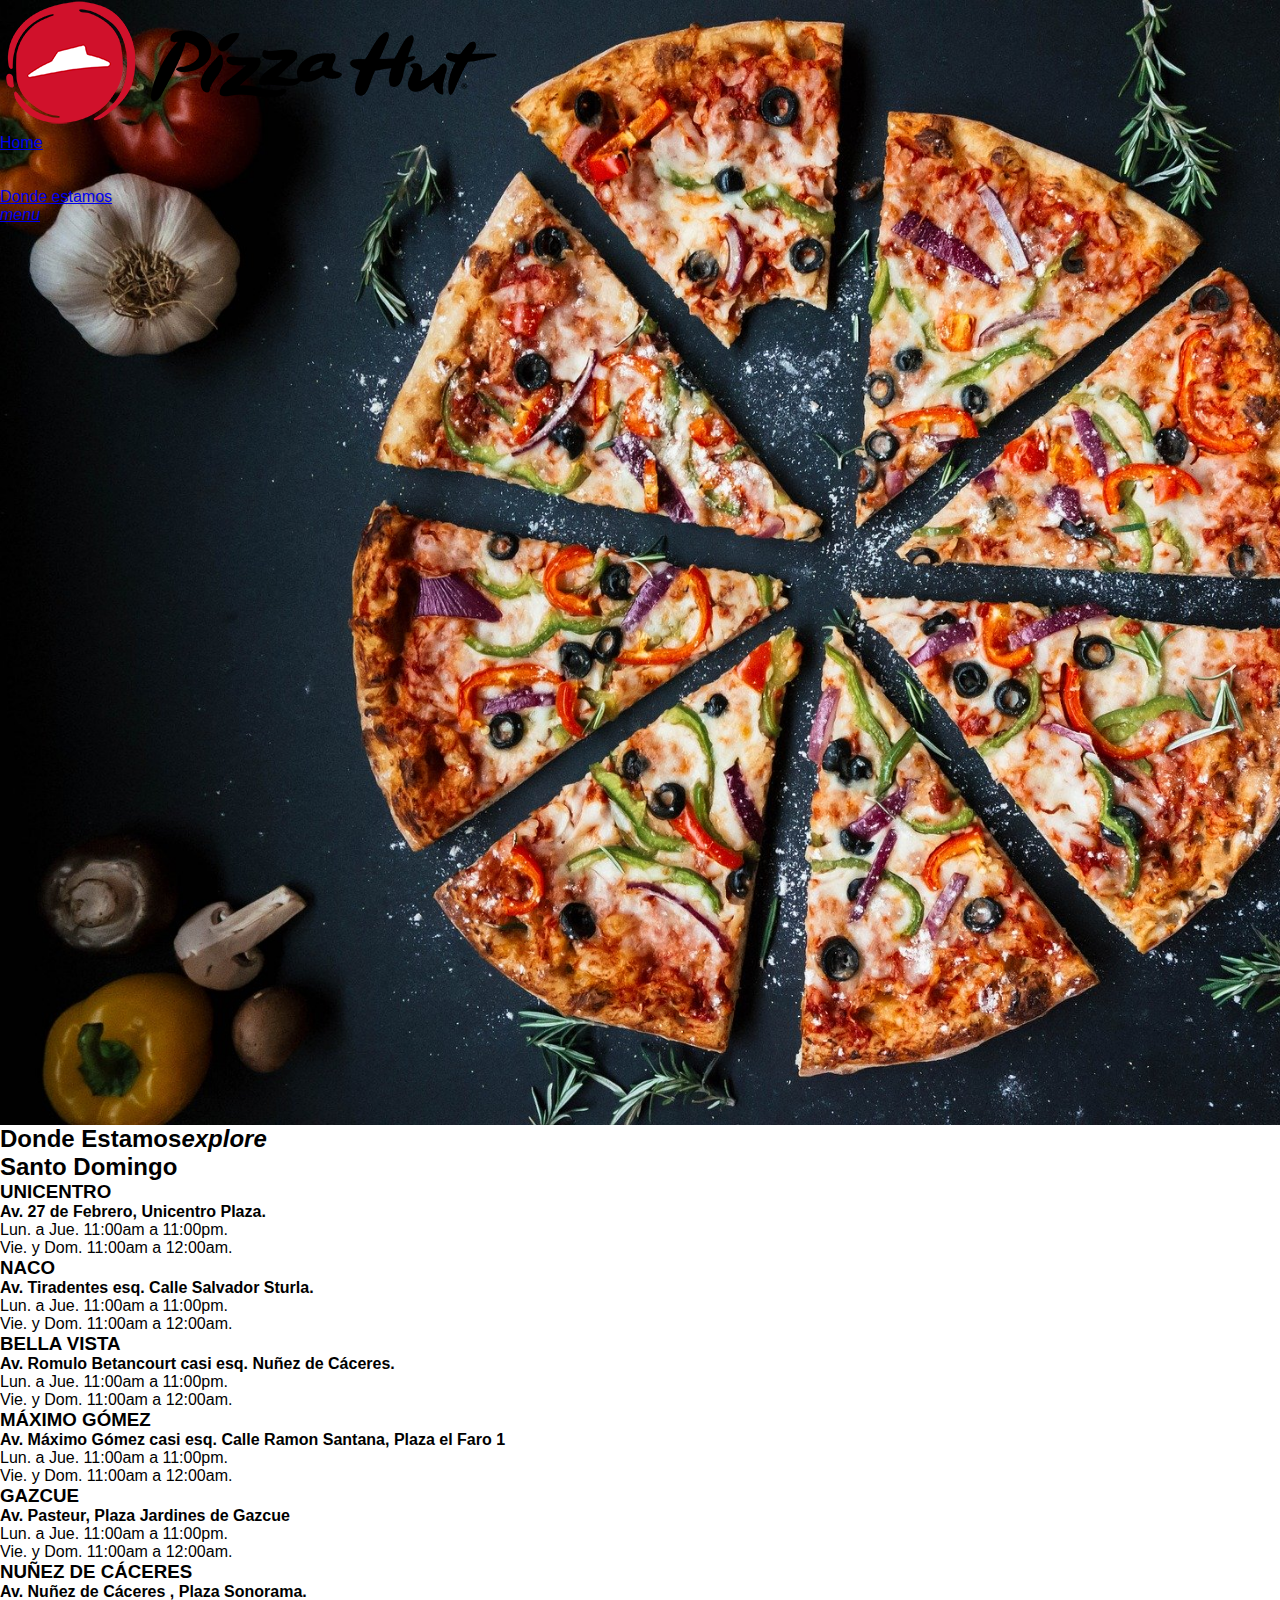
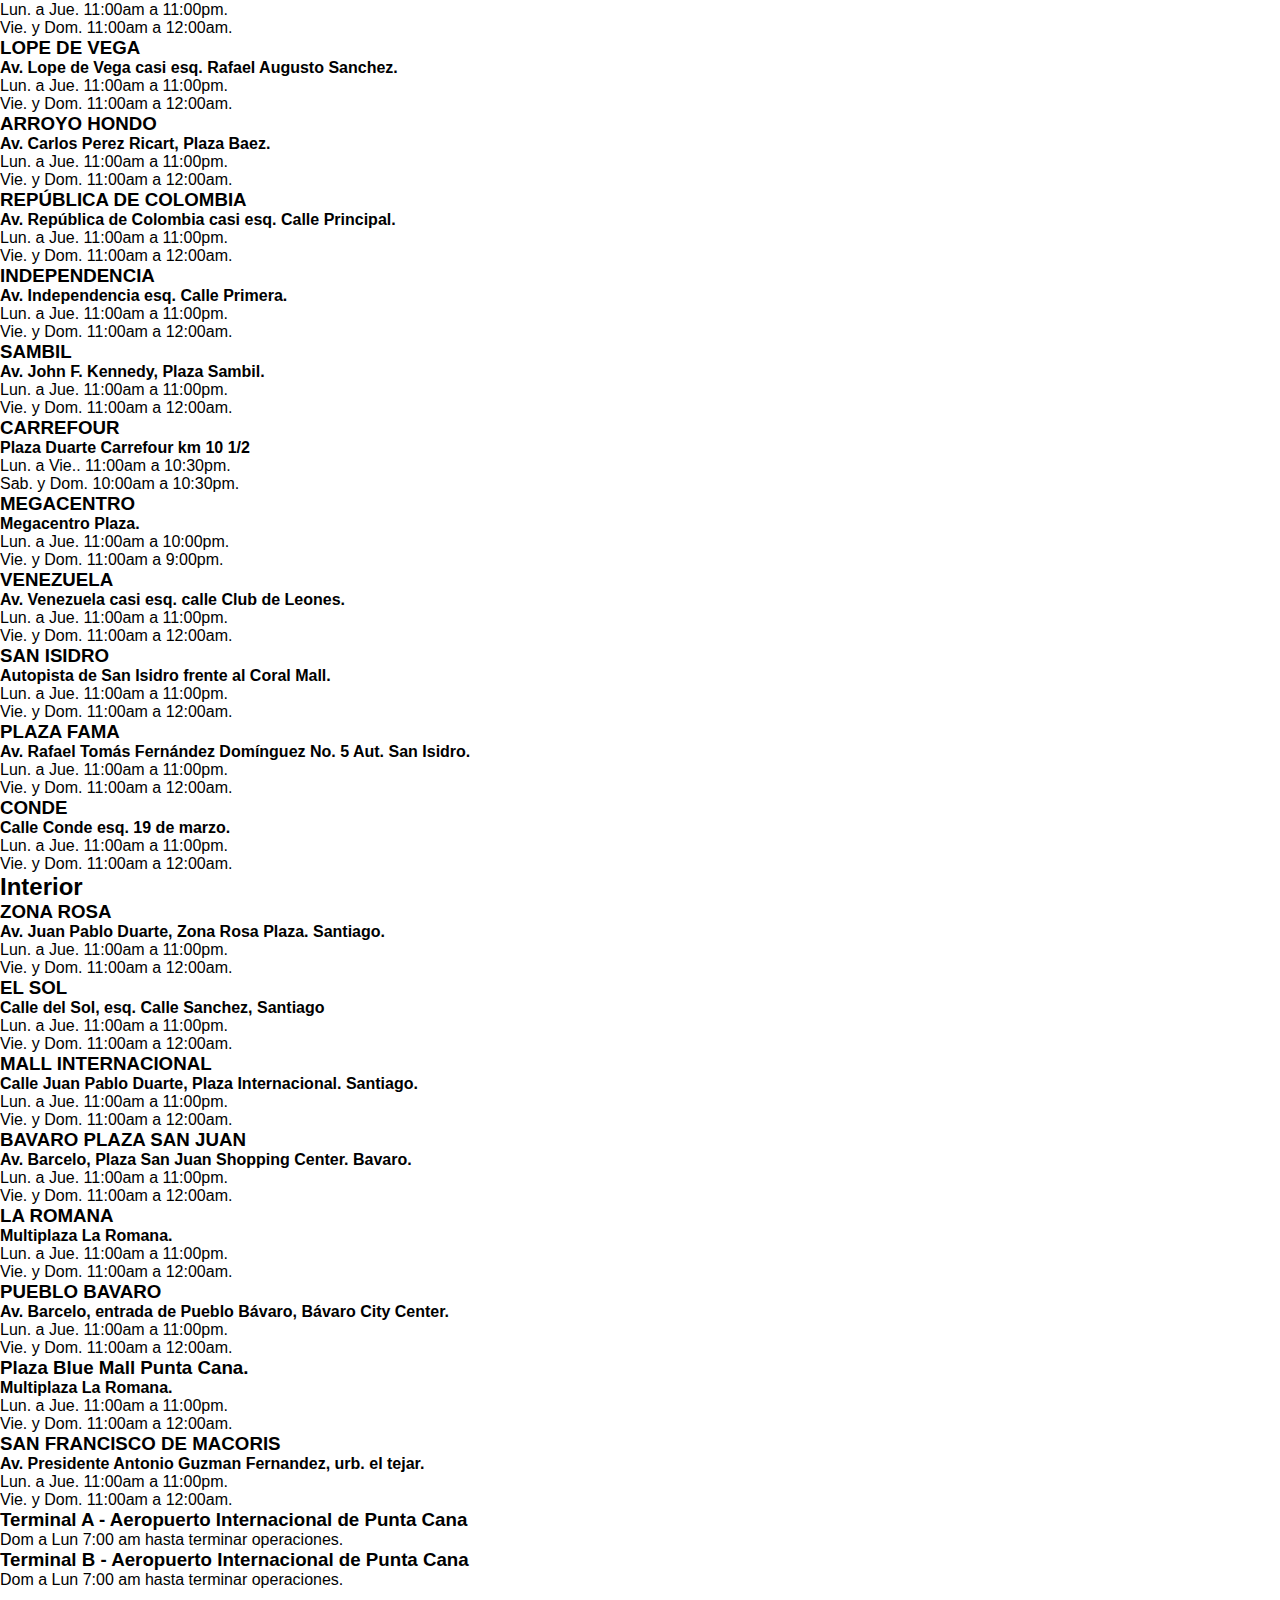
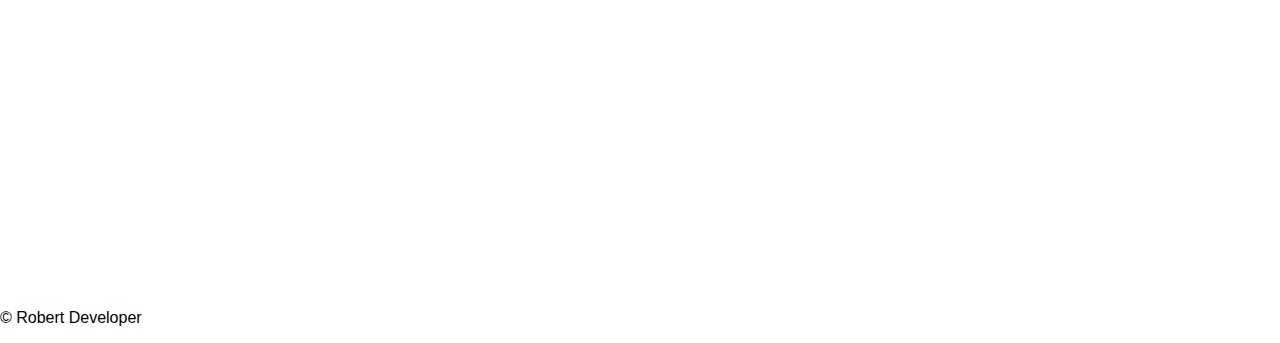
<file: ubicacion.html>
<!DOCTYPE html>
<html lang="en">
<head>
    <meta charset="UTF-8">
    <meta name="viewport" content="width=device-width, initial-scale=1.0">
    <meta http-equiv="X-UA-Compatible" content="ie=edge">
    <title>Ubicacion</title>
    <link rel="stylesheet" href="estilos/style.css">
    <link rel="stylesheet" href="estilos/medias.css">
</head>
<body>
    <header class="header">
        <div class="div-header">
            <div class="divcol">
                <div class="container">
                    <div class="sub-header">
                        <div class="div-logo">
                            <a href="/">
                                <img src="imagenes/logoTitle.png" alt="">
                            </a>
                        </div>
                        <div class="div-menu" id="div-menu">
                            <ul>
                                <li>
                                    <a href="index.html">Home</a>
                                    <br>
                                    <!-- <a href="#">Promociones</a> -->
                                    <br>
                                    <!-- <a href="#seccion-contactos">Contactos</a> -->
                                    <br>
                                    <a href="#donde-estamos">Donde estamos</a>
                                </li>
                            </ul>
                         </div>
                         <div class="div-icono-menu">
                           <div class="divoc">
                            <a href="#/menu" id="btn-menu"><i class="material-icons" id="icono-menu" >menu</i></a>
                           </div>
                        </div>
                        </div>
                    </div>
                </div>
            </div>
    </header>

  <section class="seccion-2">
        <div class="div-seccion-2" id="donde-estamos">
            <h2>Donde Estamos<i class="material-icons md-48" id="ico-ubi">explore</i></h2>
            <div class="container">
                <div class="sub-seccion-2">
                    <div class="div-sec-sd">
                        <h2>Santo Domingo</h2>
                        <div class="div-ub-sd">
                            <h3>UNICENTRO</h3>
                            <p><strong>Av. 27 de Febrero,  Unicentro Plaza.</strong></p>
                            <p>Lun. a Jue.  11:00am a 11:00pm.</p>
                            <p>Vie. y Dom. 11:00am a 12:00am.</p>
                        </div>
                        <div class="div-ub-sd">
                            <h3>NACO</h3>
                            <p><strong>Av. Tiradentes esq. Calle Salvador Sturla.</strong></p>
                            <p>Lun. a Jue.  11:00am a 11:00pm.</p>
                            <p>Vie. y Dom. 11:00am a 12:00am.</p>
                        </div>
                        <div class="div-ub-sd">
                            <h3>BELLA VISTA</h3>
                            <p><strong>Av. Romulo Betancourt casi esq. Nuñez de Cáceres.</strong></p>
                            <p>Lun. a Jue.  11:00am a 11:00pm.</p>
                            <p>Vie. y Dom. 11:00am a 12:00am.</p>
                        </div>
                        <div class="div-ub-sd">
                            <h3>MÁXIMO GÓMEZ</h3>
                            <p><strong>Av. Máximo Gómez casi esq. Calle Ramon Santana, Plaza el Faro 1</strong></p>
                            <p>Lun. a Jue.  11:00am a 11:00pm.</p>
                            <p>Vie. y Dom. 11:00am a 12:00am.</p>
                        </div>
                        <div class="div-ub-sd">
                            <h3>GAZCUE</h3>
                            <p><strong>Av. Pasteur, Plaza Jardines de Gazcue</strong></p>
                            <p>Lun. a Jue.  11:00am a 11:00pm.</p>
                            <p>Vie. y Dom. 11:00am a 12:00am.</p>
                        </div>
                        <div class="div-ub-sd">
                            <h3>NUÑEZ DE CÁCERES</h3>
                            <p><strong>Av. Nuñez de Cáceres , Plaza Sonorama.</strong></p>
                            <p>Lun. a Jue.  11:00am a 11:00pm.</p>
                            <p>Vie. y Dom. 11:00am a 12:00am.</p>
                        </div>
                        <div class="div-ub-sd">
                            <h3>LOPE DE VEGA</h3>
                            <p><strong>Av. Lope de Vega casi esq. Rafael Augusto Sanchez.</strong></p>
                            <p>Lun. a Jue.  11:00am a 11:00pm.</p>
                            <p>Vie. y Dom. 11:00am a 12:00am.</p>
                        </div>
                        <div class="div-ub-sd">
                            <h3>ARROYO HONDO</h3>
                            <p><strong>Av. Carlos Perez Ricart, Plaza Baez.</strong></p>
                            <p>Lun. a Jue.  11:00am a 11:00pm.</p>
                            <p>Vie. y Dom. 11:00am a 12:00am.</p>
                        </div>
                        <div class="div-ub-sd">
                            <h3>REPÚBLICA DE COLOMBIA</h3>
                            <p><strong>Av. República de Colombia casi esq. Calle Principal.</strong></p>
                            <p>Lun. a Jue.  11:00am a 11:00pm.</p>
                            <p>Vie. y Dom. 11:00am a 12:00am.</p>
                        </div>
                        <div class="div-ub-sd">
                            <h3>INDEPENDENCIA</h3>
                            <p><strong>Av. Independencia esq. Calle Primera.</strong></p>
                            <p>Lun. a Jue.  11:00am a 11:00pm.</p>
                            <p>Vie. y Dom. 11:00am a 12:00am.</p>
                        </div>
                        <div class="div-ub-sd">
                            <h3>SAMBIL</h3>
                            <p><strong>Av. John F. Kennedy, Plaza Sambil.</strong></p>
                            <p>Lun. a Jue.  11:00am a 11:00pm.</p>
                            <p>Vie. y Dom. 11:00am a 12:00am.</p>
                        </div>
                        <div class="div-ub-sd">
                            <h3>CARREFOUR</h3>
                            <p><strong>Plaza Duarte Carrefour km 10 1/2</strong></p>
                            <p>Lun. a Vie..  11:00am a 10:30pm.</p>
                            <p>Sab. y Dom. 10:00am a 10:30pm.</p>
                        </div>
                        <div class="div-ub-sd">
                            <h3>MEGACENTRO</h3>
                            <p><strong>Megacentro Plaza.</strong></p>
                            <p>Lun. a Jue.  11:00am a 10:00pm. </p>
                            <p>Vie. y Dom. 11:00am a 9:00pm. </p>
                        </div>
                        <div class="div-ub-sd">
                            <h3>VENEZUELA</h3>
                            <p><strong>Av. Venezuela casi esq. calle Club de Leones.</strong></p>
                            <p>Lun. a Jue.  11:00am a 11:00pm.</p>
                            <p>Vie. y Dom. 11:00am a 12:00am.</p>
                        </div>
                        <div class="div-ub-sd">
                            <h3>SAN ISIDRO</h3>
                            <p><strong>Autopista de San Isidro frente al Coral Mall.</strong></p>
                            <p>Lun. a Jue.  11:00am a 11:00pm.</p>
                            <p>Vie. y Dom. 11:00am a 12:00am.</p>
                        </div>
                        <div class="div-ub-sd">
                            <h3>PLAZA FAMA</h3>
                            <p><strong>Av. Rafael Tomás Fernández Domínguez No. 5 Aut. San Isidro.</strong></p>
                            <p>Lun. a Jue.  11:00am a 11:00pm.</p>
                            <p>Vie. y Dom. 11:00am a 12:00am.</p>
                        </div>
                        <div class="div-ub-sd">
                            <h3>CONDE</h3>
                            <p><strong>Calle Conde esq. 19 de marzo.</strong></p>
                            <p>Lun. a Jue.  11:00am a 11:00pm.</p>
                            <p>Vie. y Dom. 11:00am a 12:00am.</p>
                        </div>
                    </div>
                    <div class="div-sec-inter">
                        <h2>Interior</h2>
                        <div class="div-ub-inter">
                            <h3>ZONA ROSA</h3>
                            <p><strong>Av. Juan Pablo Duarte, Zona Rosa Plaza. Santiago.</strong></p>
                            <p>Lun. a Jue.  11:00am a 11:00pm.</p>
                            <p>Vie. y Dom. 11:00am a 12:00am.</p>
                        </div>
                        <div class="div-ub-inter">
                            <h3>EL SOL</h3>
                            <p><strong>Calle del Sol, esq. Calle Sanchez, Santiago</strong></p>
                            <p>Lun. a Jue.  11:00am a 11:00pm.</p>
                            <p>Vie. y Dom. 11:00am a 12:00am.</p>
                        </div>
                        <div class="div-ub-inter">
                            <h3>MALL INTERNACIONAL</h3>
                            <p><strong>Calle Juan Pablo Duarte, Plaza Internacional. Santiago.</strong></p>
                            <p>Lun. a Jue.  11:00am a 11:00pm.</p>
                            <p>Vie. y Dom. 11:00am a 12:00am.</p>
                        </div>
                        <div class="div-ub-inter">
                            <h3>BAVARO PLAZA SAN JUAN</h3>
                            <p><strong>Av. Barcelo, Plaza San Juan Shopping Center. Bavaro.</strong></p>
                            <p>Lun. a Jue.  11:00am a 11:00pm.</p>
                            <p>Vie. y Dom. 11:00am a 12:00am.</p>
                        </div>
                        <div class="div-ub-inter">
                            <h3>LA ROMANA</h3>
                            <p><strong>Multiplaza La Romana.</strong></p>
                            <p>Lun. a Jue.  11:00am a 11:00pm.</p>
                            <p>Vie. y Dom. 11:00am a 12:00am.</p>
                        </div>
                        <div class="div-ub-inter">
                            <h3>PUEBLO BAVARO</h3>
                            <p><strong>Av. Barcelo, entrada de Pueblo Bávaro, Bávaro City Center.</strong></p>
                            <p>Lun. a Jue.  11:00am a 11:00pm.</p>
                             <p>Vie. y Dom. 11:00am a 12:00am.</p>
                        </div>
                        <div class="div-ub-inter">
                            <h3>Plaza Blue Mall Punta Cana.</h3>
                            <p><strong>Multiplaza La Romana.</strong></p>
                            <p>Lun. a Jue.  11:00am a 11:00pm.</p>
                            <p>Vie. y Dom. 11:00am a 12:00am.</p>
                        </div>
                        <div class="div-ub-inter">
                            <h3>SAN FRANCISCO DE MACORIS</h3>
                            <p><strong>Av. Presidente Antonio Guzman Fernandez, urb. el tejar.</strong></p>
                            <p>Lun. a Jue.  11:00am a 11:00pm.</p>
                            <p>Vie. y Dom. 11:00am a 12:00am.</p>
                        </div>
                        <div class="div-ub-inter">
                            <h3>Terminal A - Aeropuerto Internacional de Punta Cana</h3>
                            <p>Dom a Lun 7:00 am hasta terminar operaciones.</p>
                        </div>
                        <div class="div-ub-inter">
                            <h3>Terminal B - Aeropuerto Internacional de Punta Cana</h3>
                            <p>Dom a Lun 7:00 am hasta terminar operaciones.</p>
                        </div>
                        <div class="div-ub-inter-map">
                            <iframe src="https://www.google.com/maps/embed?pb=!1m16!1m12!1m3!1d484606.2425795128!2d-70.38587828498864!3d18.393476009930662!2m3!1f0!2f0!3f0!3m2!1i1024!2i768!4f13.1!2m1!1spizza%20hut!5e0!3m2!1ses-419!2sdo!4v1572494757174!5m2!1ses-419!2sdo" width="400" height="300" frameborder="0" style="border:0;" allowfullscreen=""></iframe>
                        </div>
                    </div>
                </div>
            </div>
        </div>
    </section>

    <footer class="footer">
        <div class="div-footer">
            <div class="container">
                <div class="div-sub-footer">
                    <p>&copy; Robert Developer</p>
                </div>
            </div>
        </div>
    </footer>
</body>
</html>
</file>
<file: estilos/style.css>
@charset "UTF-8";
.boton1 {
  padding: 4px 40px;
  background-color: #ea2027;
  color: white;
  text-decoration: none;
  font-size: 20px;
  border-radius: 5px;
  margin: 2px 5px;
  border: 2px solid #ea2027;
}

.boton1:hover {
  -webkit-transition: all .2s;
  transition: all .2s;
  text-decoration: none;
  color: white;
  background-color: #c40007;
  border: 2px solid #c40007;
}

.boton1:focus {
  background-color: #020e1be3;
  border: 2px solid #020e1be3;
}

@media (max-width: 757px) {
  .boton1 {
    font-size: 20px;
    padding: 4px 30px;
  }
}

.boton2 {
  padding: 4px 30px;
  border: 2px solid #020e1b;
  color: white;
  text-decoration: none;
  font-size: 20px;
  border-radius: 5px;
  margin: 2px 5px;
  background-color: #020e1b;
}

.boton2:hover {
  text-decoration: none;
  color: white;
  background-color: #020e1be3;
  border: 2px solid #020e1be3;
}

@media (max-width: 757px) {
  .boton2 {
    font-size: 20px;
    padding: 4px 20px;
  }
}

.boton3 {
  padding: 4px 30px;
  border: 2px solid #020e1b;
  color: #020e1be3;
  text-decoration: none;
  font-size: 16px !important;
  border-radius: 5px;
  margin: 2px 5px;
  font-weight: bold;
}

.boton3:hover {
  -webkit-transition: all .2s;
  transition: all .2s;
  text-decoration: none;
  color: white;
  background: #020e1b;
  font-weight: no;
}

.boton3:focus {
  background-color: #020e1b;
  color: white;
}

@media (max-width: 757px) {
  .boton3 {
    font-size: 20px;
    padding: 4px 20px;
  }
}

.divCarga {
  width: 100%;
  height: 100vh;
  position: fixed;
  top: 0px;
  background-color: rgba(0, 0, 0, 0.562);
  display: -webkit-box;
  display: -ms-flexbox;
  display: flex;
  -webkit-box-pack: center;
      -ms-flex-pack: center;
          justify-content: center;
  -webkit-box-align: center;
      -ms-flex-align: center;
          align-items: center;
}

.divCarga .lds-dual-ring {
  display: inline-block;
  width: 80px;
  height: 80px;
  z-index: 1000;
}

.divCarga .lds-dual-ring:after {
  content: " ";
  display: block;
  width: 100px;
  height: 100px;
  margin: 8px;
  border-radius: 50%;
  border: 6px solid white;
  border-color: white transparent white transparent;
  -webkit-animation: lds-dual-ring 1.2s linear infinite;
          animation: lds-dual-ring 1.2s linear infinite;
}

@-webkit-keyframes lds-dual-ring {
  0% {
    -webkit-transform: rotate(0deg);
            transform: rotate(0deg);
  }
  100% {
    -webkit-transform: rotate(360deg);
            transform: rotate(360deg);
  }
}

@keyframes lds-dual-ring {
  0% {
    -webkit-transform: rotate(0deg);
            transform: rotate(0deg);
  }
  100% {
    -webkit-transform: rotate(360deg);
            transform: rotate(360deg);
  }
}

.divMenu {
  width: 100%;
  border: 2px solid transparent;
}

.navMenu {
  width: 100%;
  display: -webkit-box;
  display: -ms-flexbox;
  display: flex;
  -webkit-box-orient: horizontal;
  -webkit-box-direction: normal;
      -ms-flex-direction: row;
          flex-direction: row;
  -webkit-box-pack: center;
      -ms-flex-pack: center;
          justify-content: center;
  -webkit-box-align: center;
      -ms-flex-align: center;
          align-items: center;
  height: 12vh;
}

.navMenu .divLogo {
  width: 90%;
  display: -webkit-box;
  display: -ms-flexbox;
  display: flex;
  -webkit-box-pack: start;
      -ms-flex-pack: start;
          justify-content: flex-start;
  -webkit-box-align: center;
      -ms-flex-align: center;
          align-items: center;
}

.navMenu .divLogo p {
  font-size: 30px;
  font-weight: bold;
  text-decoration: none;
  color: white;
  margin: 0;
  padding: 0;
}

.navMenu .divLogo p:hover {
  color: white !important;
}

.navMenu .divIcoMenu {
  width: 10%;
  height: 14vh;
  display: -webkit-box;
  display: -ms-flexbox;
  display: flex;
  -webkit-box-pack: center;
      -ms-flex-pack: center;
          justify-content: center;
  -webkit-box-align: center;
      -ms-flex-align: center;
          align-items: center;
}

.navMenu .divIcoMenu #controlA {
  width: 60%;
  text-align: center;
  display: -webkit-box;
  display: -ms-flexbox;
  display: flex;
  -webkit-box-orient: vertical;
  -webkit-box-direction: normal;
      -ms-flex-direction: column;
          flex-direction: column;
  -webkit-box-pack: center;
      -ms-flex-pack: center;
          justify-content: center;
  -webkit-box-align: center;
      -ms-flex-align: center;
          align-items: center;
  padding: 20px 0px;
  border-radius: 100%;
  cursor: pointer;
}

@media (max-width: 757px) {
  .navMenu .divIcoMenu #controlA {
    width: 100% !important;
  }
}

.navMenu .divIcoMenu #controlA div {
  width: 40%;
  height: 4px;
  margin: 2px 0px;
  background-color: white !important;
  border-radius: 20px;
}

.navMenu .divIcoMenu #controlA:hover .top {
  -webkit-transition: all .2s;
  transition: all .2s;
  -webkit-transform: translateY(-50%);
          transform: translateY(-50%);
}

.navMenu .divIcoMenu #controlA:hover .medium {
  -webkit-transition: all .2s;
  transition: all .2s;
  -webkit-transform: translateY(0%);
          transform: translateY(0%);
}

.navMenu .divIcoMenu #controlA:hover .bottom {
  -webkit-transition: all .2s;
  transition: all .2s;
  -webkit-transform: translateY(50%);
          transform: translateY(50%);
}

.navMenu .padreNav {
  position: absolute;
  top: 80px;
  right: 100px;
  width: 20%;
  height: auto;
  border-radius: 10px;
  background-color: white;
}

@media (max-width: 1226px) {
  .navMenu .padreNav {
    width: 300px !important;
    right: 0;
  }
}

.navMenu .padreNav .menu {
  width: 100%;
  display: -webkit-box;
  display: -ms-flexbox;
  display: flex;
  -webkit-box-orient: horizontal;
  -webkit-box-direction: normal;
      -ms-flex-direction: row;
          flex-direction: row;
  -webkit-box-pack: center;
      -ms-flex-pack: center;
          justify-content: center;
  -webkit-box-align: center;
      -ms-flex-align: center;
          align-items: center;
  padding: 20px;
  -ms-flex-wrap: wrap;
      flex-wrap: wrap;
}

.navMenu .padreNav .menu div {
  width: 50%;
  padding: 20px 0px;
  text-align: left;
  display: -webkit-box;
  display: -ms-flexbox;
  display: flex;
  -webkit-box-orient: horizontal;
  -webkit-box-direction: normal;
      -ms-flex-direction: row;
          flex-direction: row;
}

.navMenu .padreNav .menu div a {
  font-size: 20px;
  color: #020e1be3;
  display: -webkit-box;
  display: -ms-flexbox;
  display: flex;
  -webkit-box-pack: center;
      -ms-flex-pack: center;
          justify-content: center;
  -webkit-box-align: center;
      -ms-flex-align: center;
          align-items: center;
}

.navMenu .padreNav .menu div a ion-icon {
  font-size: 18x;
  padding: 0px 5px;
}

html {
  scroll-behavior: smooth;
  overflow-x: hidden !important;
}

* {
  margin: 0;
  padding: 0;
  -webkit-box-sizing: border-box;
          box-sizing: border-box;
}

body {
  margin: 0 !important;
  padding: 0 !important;
  font-family: "Mukta", sans-serif;
  overflow-x: hidden !important;
}

.main {
  width: 100% !important;
  overflow-x: hidden;
}

header {
  width: 100%;
  height: 125vh;
  background: url(../imagenes/fondo2.jpg);
  background-size: cover;
}

header .color {
  width: 100%;
  height: inherit;
  background: black;
  background: linear-gradient(20deg, rgba(0, 0, 0, 0.555) 55%, rgba(0, 0, 0, 0.507) 100%);
}

.seccionBienvenida {
  width: 100%;
}

.seccionBienvenida .divSecBienvenida {
  width: 100%;
  display: -webkit-box;
  display: -ms-flexbox;
  display: flex;
  -webkit-box-orient: vertical;
  -webkit-box-direction: normal;
      -ms-flex-direction: column;
          flex-direction: column;
  -webkit-box-pack: center;
      -ms-flex-pack: center;
          justify-content: center;
  -webkit-box-align: center;
      -ms-flex-align: center;
          align-items: center;
  margin: 40px 0px;
  padding: 40px 0px;
  -ms-flex-wrap: wrap;
      flex-wrap: wrap;
}

@media (max-width: 1226px) {
  .seccionBienvenida .divSecBienvenida {
    padding: 30px 0px;
    margin: 30px 0px;
  }
}

@media (max-width: 995px) {
  .seccionBienvenida .divSecBienvenida {
    -webkit-box-pack: center;
        -ms-flex-pack: center;
            justify-content: center;
    -webkit-box-align: center;
        -ms-flex-align: center;
            align-items: center;
    padding: 50px 0px;
  }
}

.seccionBienvenida .divSecBienvenida div {
  width: 100%;
  padding: 10px 0px;
  text-align: center;
}

@media (max-width: 1226px) {
  .seccionBienvenida .divSecBienvenida div h1 {
    font-size: 60px !important;
  }
}

@media (max-width: 995px) {
  .seccionBienvenida .divSecBienvenida div {
    width: 80%;
  }
  .seccionBienvenida .divSecBienvenida div h1 {
    font-size: 60px !important;
  }
  .seccionBienvenida .divSecBienvenida div h2 {
    font-size: 25px !important;
  }
}

@media (max-width: 757px) {
  .seccionBienvenida .divSecBienvenida div {
    width: 100% !important;
  }
  .seccionBienvenida .divSecBienvenida div h1 {
    font-size: 55px !important;
  }
}

.seccionBienvenida .divSecBienvenida div h1 {
  font-size: 80px;
  color: white;
  font-weight: bold;
  font-family: "Mukta", sans-serif;
}

.seccionBienvenida .divSecBienvenida div h2 {
  font-size: 30px;
  color: white;
}

.seccion1 {
  position: relative;
  width: 100%;
}

.seccion1 .divSec1 {
  position: relative;
  top: -40px;
  width: 100%;
  height: auto;
  display: -webkit-box;
  display: -ms-flexbox;
  display: flex;
  -webkit-box-orient: horizontal;
  -webkit-box-direction: normal;
      -ms-flex-direction: row;
          flex-direction: row;
  -ms-flex-wrap: wrap;
      flex-wrap: wrap;
  -webkit-transition: all .5s;
  transition: all .5s;
}

@media (max-width: 1226px) {
  .seccion1 .divSec1 {
    top: -20px;
  }
}

@media (max-width: 757px) {
  .seccion1 .divSec1 {
    top: -30px;
  }
}

.seccion1 .divSec1 div {
  width: 300px;
  padding: 40px 30px;
  text-align: center;
  background-color: white;
  border-radius: 20px;
  margin: 10px auto;
  -webkit-box-shadow: 0px 10px 10px 10px rgba(0, 0, 0, 0.075);
          box-shadow: 0px 10px 10px 10px rgba(0, 0, 0, 0.075);
}

@media (max-width: 757px) {
  .seccion1 .divSec1 div {
    width: 100%;
  }
}

.seccion1 .divSec1 div ion-icon {
  font-size: 50px;
  color: #ea2027;
}

.seccion1 .divSec1 div h1 {
  color: #020e1be3;
  font-size: 20px;
  font-weight: bold;
}

.seccion1 .divSec1 div p {
  color: #020e1be3;
  font-size: 16px;
}

.seccion2 {
  width: 100%;
  height: auto;
  background: url(../imagenes/baking-cheese-cooking-crust-315755.jpg);
  background-size: 40%;
  background-repeat: no-repeat;
  background-position: 100px 20px;
}

@media (max-width: 757px) {
  .seccion2 {
    background-size: 100%;
    background-position: center;
  }
  .seccion2 .divSec2 .tarjetaFlotante {
    width: 100% !important;
  }
}

.seccion2 .divSec2 {
  width: 100%;
  height: 100vh;
  display: -webkit-box;
  display: -ms-flexbox;
  display: flex;
  -webkit-box-pack: end;
      -ms-flex-pack: end;
          justify-content: flex-end;
  -webkit-box-align: center;
      -ms-flex-align: center;
          align-items: center;
}

@media (max-width: 995px) {
  .seccion2 .divSec2 {
    margin: 50px 0px;
    text-align: center;
  }
}

.seccion2 .divSec2 .tarjetaFlotante {
  width: 60%;
  background: white;
  padding: 40px 40px;
  border-radius: 10px;
  -webkit-box-shadow: 0px 12px 20px 10px rgba(0, 0, 0, 0.185);
          box-shadow: 0px 12px 20px 10px rgba(0, 0, 0, 0.185);
  border-left: 5px solid #ea2027;
}

@media (max-width: 995px) {
  .seccion2 .divSec2 .tarjetaFlotante {
    padding: 30px;
  }
}

.seccion2 .divSec2 .tarjetaFlotante div {
  padding: 10px 0px;
}

.seccion2 .divSec2 .tarjetaFlotante div h1 {
  font-size: 40px;
  color: #020e1b;
  font-weight: bold;
}

.seccion2 .divSec2 .tarjetaFlotante div p {
  font-size: 18px;
  color: #020e1be3;
}

.seccion2 .divSec2 .tarjetaFlotante div #robert {
  font-size: 25px;
  color: #020e1be3;
}

.seccion2 .divSec2 .tarjetaFlotante div #robert::before {
  content: '⇴';
}

.seccion2 .divSec2 .tarjetaFlotante div #pVer::after {
  color: rgba(0, 0, 0, 0.247);
  content: 'aliquid temporibus suscipit laboriosam iusto saepe, et atque sapiente ut officiis!';
}

.seccion2 .divSec2 .tarjetaFlotante:hover #pVer::after {
  -webkit-transition: all .2s;
  transition: all .2s;
  color: #020e1be3;
  content: 'aliquid temporibus suscipit laboriosam iusto saepe, et atque sapiente ut officiis!';
}

.seccionPizzas {
  position: relative;
  width: 100%;
}

.seccionPizzas .divP {
  margin-top: 30px;
  padding: 20px 0px;
  width: 100%;
  text-align: center;
}

.seccionPizzas .divP h1 {
  font-weight: bold;
}

.seccionPizzas .divPizzas {
  width: 100%;
  display: -webkit-box;
  display: -ms-flexbox;
  display: flex;
  padding: 20px 0px;
  margin: 0px 0px;
  -ms-flex-wrap: wrap;
      flex-wrap: wrap;
}

.seccionPizzas .divPizzas .tarjetaPizza {
  position: relative;
  width: 300px;
  padding: 20px 20px;
  border-radius: 10px;
  margin: 10px auto;
  display: -webkit-box;
  display: -ms-flexbox;
  display: flex;
  -webkit-box-orient: vertical;
  -webkit-box-direction: normal;
      -ms-flex-direction: column;
          flex-direction: column;
  -webkit-box-pack: center;
      -ms-flex-pack: center;
          justify-content: center;
  -webkit-box-align: center;
      -ms-flex-align: center;
          align-items: center;
  text-align: center;
}

.seccionPizzas .divPizzas .tarjetaPizza .precioFlot {
  position: absolute;
  top: 0;
  left: 0;
  width: auto;
  background-color: #020e1be3;
  border-radius: 10px;
}

.seccionPizzas .divPizzas .tarjetaPizza .precioFlot p {
  margin: 0;
  padding: 10px;
  color: white;
}

.seccionPizzas .divPizzas .tarjetaPizza .oferta {
  background-color: #ea2027 !important;
}

.seccionPizzas .divPizzas .tarjetaPizza .divImg {
  width: 100%;
  height: 30vh;
  -o-object-fit: cover;
     object-fit: cover;
  overflow: hidden;
  display: -webkit-box;
  display: -ms-flexbox;
  display: flex;
}

.seccionPizzas .divPizzas .tarjetaPizza .divImg img {
  width: 100%;
  border-radius: 10px;
  padding: 5px 0px;
  -o-object-fit: cover;
     object-fit: cover;
}

.seccionPizzas .divPizzas .tarjetaPizza div {
  width: 100%;
  -o-object-fit: cover;
     object-fit: cover;
}

.seccionPizzas .divPizzas .tarjetaPizza div h1 {
  font-size: 20px;
  font-weight: bold;
  padding: 5px 0px;
}

.seccionPizzas .divPizzas .tarjetaPizza div p {
  padding: 5px 0px;
}

.seccionPizzas .divPizzas .tarjetaPizza:hover {
  cursor: pointer;
  -webkit-transition: 250ms opacity;
  transition: 250ms opacity;
  -webkit-transition: all .4s;
  transition: all .4s;
  -webkit-transform: scale(1.1);
          transform: scale(1.1);
  z-index: 100;
  -webkit-box-shadow: 0px 0px 20px 20px rgba(0, 0, 0, 0.178);
          box-shadow: 0px 0px 20px 20px rgba(0, 0, 0, 0.178);
  background-color: white;
}

@media (max-width: 757px) {
  .seccionPizzas .divPizzas .tarjetaPizza {
    width: 100%;
  }
  .seccionPizzas .divPizzas .tarjetaPizza .divImg {
    width: 80%;
    height: 40vh;
  }
  .seccionPizzas .divPizzas .tarjetaPizza .divImg img {
    width: 9100;
  }
}

.seccionComent {
  width: 100%;
  display: -webkit-box;
  display: -ms-flexbox;
  display: flex;
  -webkit-box-orient: horizontal;
  -webkit-box-direction: normal;
      -ms-flex-direction: row;
          flex-direction: row;
  -ms-flex-wrap: wrap;
      flex-wrap: wrap;
  background-color: rgba(133, 133, 133, 0.226);
}

@media (max-width: 995px) {
  .seccionComent {
    -webkit-box-pack: center;
        -ms-flex-pack: center;
            justify-content: center;
    -webkit-box-align: center;
        -ms-flex-align: center;
            align-items: center;
  }
  .seccionComent div {
    width: 500px !important;
  }
}

.seccionComent div {
  width: 500px;
  padding: 20px 10px;
}

@media (max-width: 757px) {
  .seccionComent div {
    width: 100% !important;
  }
}

.seccionComent .divImg {
  display: -webkit-box;
  display: -ms-flexbox;
  display: flex;
  -webkit-box-orient: vertical;
  -webkit-box-direction: normal;
      -ms-flex-direction: column;
          flex-direction: column;
  -webkit-box-pack: center;
      -ms-flex-pack: center;
          justify-content: center;
  -webkit-box-align: center;
      -ms-flex-align: center;
          align-items: center;
}

.seccionComent .divImg img {
  width: 80%;
}

.seccionComent .divText {
  display: -webkit-box;
  display: -ms-flexbox;
  display: flex;
  -webkit-box-orient: vertical;
  -webkit-box-direction: normal;
      -ms-flex-direction: column;
          flex-direction: column;
  -webkit-box-pack: center;
      -ms-flex-pack: center;
          justify-content: center;
  -webkit-box-align: center;
      -ms-flex-align: center;
          align-items: center;
}

.seccionComent .divText div {
  padding: 10px 0px;
  width: 80%;
  display: -webkit-box;
  display: -ms-flexbox;
  display: flex;
  -webkit-box-orient: vertical;
  -webkit-box-direction: normal;
      -ms-flex-direction: column;
          flex-direction: column;
  -webkit-box-pack: center;
      -ms-flex-pack: center;
          justify-content: center;
  -webkit-box-align: center;
      -ms-flex-align: center;
          align-items: center;
  text-align: center;
}

.seccionComent .divText div ion-icon {
  font-size: 80px;
  color: #020e1b;
}

.seccionComent .divText div p {
  color: #020e1b;
  font-size: 20px;
  font-weight: bold;
}

.seccionChef {
  width: 100%;
  background-color: rgba(133, 133, 133, 0.226);
}

.seccionChef .divChef {
  width: 100%;
  display: -webkit-box;
  display: -ms-flexbox;
  display: flex;
  -webkit-box-orient: horizontal;
  -webkit-box-direction: normal;
      -ms-flex-direction: row;
          flex-direction: row;
  -ms-flex-wrap: wrap;
      flex-wrap: wrap;
  -webkit-box-pack: center;
      -ms-flex-pack: center;
          justify-content: center;
  -webkit-box-align: center;
      -ms-flex-align: center;
          align-items: center;
}

.seccionChef .divChef div {
  width: 500px;
  padding: 20px 0px;
}

.seccionChef .divChef div p {
  color: #020e1b;
  font-size: 20px;
  font-weight: bold;
}

.seccionChef .divChef .divImg {
  display: -webkit-box;
  display: -ms-flexbox;
  display: flex;
  -webkit-box-orient: vertical;
  -webkit-box-direction: normal;
      -ms-flex-direction: column;
          flex-direction: column;
  -webkit-box-pack: center;
      -ms-flex-pack: center;
          justify-content: center;
  -webkit-box-align: center;
      -ms-flex-align: center;
          align-items: center;
}

.seccionChef .divChef .divImg img {
  width: 50%;
}

.seccionChef .divChef .divText {
  display: -webkit-box;
  display: -ms-flexbox;
  display: flex;
  -webkit-box-orient: vertical;
  -webkit-box-direction: normal;
      -ms-flex-direction: column;
          flex-direction: column;
  -webkit-box-pack: center;
      -ms-flex-pack: center;
          justify-content: center;
  -webkit-box-align: center;
      -ms-flex-align: center;
          align-items: center;
  text-align: center;
}

.seccionChef .divChef .divText div {
  width: 500px;
  padding: 20px 0px;
}

@media (max-width: 757px) {
  .seccionChef .divChef .divText div {
    width: 100% !important;
  }
}

.seccionChef .divChef .divText div ion-icon {
  font-size: 80px;
}

.seccionChef .divChef .divText div p {
  font-size: 20px;
}

.seccionOrdenar {
  width: 100%;
  height: auto;
  display: -webkit-box;
  display: -ms-flexbox;
  display: flex;
  -webkit-box-orient: vertical;
  -webkit-box-direction: normal;
      -ms-flex-direction: column;
          flex-direction: column;
  -webkit-box-pack: center;
      -ms-flex-pack: center;
          justify-content: center;
  -webkit-box-align: center;
      -ms-flex-align: center;
          align-items: center;
  z-index: 1000;
}

.seccionOrdenar .padreQui {
  width: 40% !important;
  background-color: white;
  -webkit-box-shadow: 0px 0px 20px rgba(0, 0, 0, 0.349);
          box-shadow: 0px 0px 20px rgba(0, 0, 0, 0.349);
  display: -webkit-box;
  display: -ms-flexbox;
  display: flex;
  -webkit-box-orient: vertical;
  -webkit-box-direction: normal;
      -ms-flex-direction: column;
          flex-direction: column;
  -webkit-box-pack: center;
      -ms-flex-pack: center;
          justify-content: center;
  -webkit-box-align: center;
      -ms-flex-align: center;
          align-items: center;
  border-radius: 10px;
}

.seccionOrdenar .padreQui .divQuitar {
  position: relative;
  top: -50px;
  width: 100%;
  display: -webkit-box;
  display: -ms-flexbox;
  display: flex;
  -webkit-box-orient: vertical;
  -webkit-box-direction: normal;
      -ms-flex-direction: column;
          flex-direction: column;
  -webkit-box-pack: end;
      -ms-flex-pack: end;
          justify-content: flex-end;
  -webkit-box-align: end;
      -ms-flex-align: end;
          align-items: flex-end;
}

.seccionOrdenar .padreQui .divQuitar p {
  margin: 0px 10px;
  font-size: 20px;
  padding: 10px 20px;
  text-decoration: none;
  background-color: #ea2027;
  border-radius: 40px;
  color: white;
  cursor: pointer;
}

.seccionOrdenar .padreQui .divOrdenar {
  width: 100%;
  display: -webkit-box;
  display: -ms-flexbox;
  display: flex;
  -webkit-box-orient: vertical;
  -webkit-box-direction: normal;
      -ms-flex-direction: column;
          flex-direction: column;
  -webkit-box-pack: center;
      -ms-flex-pack: center;
          justify-content: center;
  -webkit-box-align: center;
      -ms-flex-align: center;
          align-items: center;
  padding: 10px 0px;
}

.seccionOrdenar .padreQui .divOrdenar h1 {
  font-size: 30px;
  color: red;
}

.seccionOrdenar .padreQui .divOrdenar div {
  width: 100%;
  display: -webkit-box;
  display: -ms-flexbox;
  display: flex;
  -webkit-box-orient: vertical;
  -webkit-box-direction: normal;
      -ms-flex-direction: column;
          flex-direction: column;
  -webkit-box-pack: start;
      -ms-flex-pack: start;
          justify-content: flex-start;
  -webkit-box-align: start;
      -ms-flex-align: start;
          align-items: flex-start;
  padding: 5px 40px;
}

.seccionOrdenar .padreQui .divOrdenar div label {
  padding: 0px 10px;
  font-weight: bold;
  color: #020e1be3;
}

.seccionOrdenar .padreQui .divOrdenar div #name {
  width: 100%;
}

.seccionOrdenar .padreQui .divOrdenar div #email {
  width: 100%;
}

.seccionOrdenar #error {
  color: red;
}

.seccion__reservacion {
  width: 100%;
  background: url(../imagenes/3123.jpg);
  background-size: cover;
  background-position: center;
  background-repeat: no-repeat;
}

.seccion__reservacion .intro {
  width: 100%;
  padding: 2em;
  display: -webkit-box;
  display: -ms-flexbox;
  display: flex;
  -webkit-box-pack: center;
      -ms-flex-pack: center;
          justify-content: center;
  -webkit-box-align: center;
      -ms-flex-align: center;
          align-items: center;
}

.seccion__reservacion .intro div {
  width: 50%;
  padding: 10px 20px;
}

.seccion__reservacion .intro h1 {
  margin: 0;
  font-weight: bold;
  font-size: 300%;
  color: #020e1b;
}

@media screen and (max-width: 1020px) {
  .seccion__reservacion .intro h1 {
    font-size: 200%;
  }
}

.seccion__reservacion .color {
  -webkit-backdrop-filter: blur(5px);
          backdrop-filter: blur(5px);
  background: rgba(0, 0, 0, 0.26);
  padding: 4em 0;
}

.seccion__reservacion .div__reservacion {
  width: 100%;
  display: -webkit-box;
  display: -ms-flexbox;
  display: flex;
  -webkit-box-pack: center;
      -ms-flex-pack: center;
          justify-content: center;
  -webkit-box-align: center;
      -ms-flex-align: center;
          align-items: center;
  -webkit-box-orient: vertical;
  -webkit-box-direction: normal;
      -ms-flex-direction: column;
          flex-direction: column;
}

.seccion__reservacion .div__reservacion .dForm {
  width: 80%;
  padding: 2em 1em;
  display: -webkit-box;
  display: -ms-flexbox;
  display: flex;
  -webkit-box-orient: vertical;
  -webkit-box-direction: normal;
      -ms-flex-direction: column;
          flex-direction: column;
  -webkit-box-pack: center;
      -ms-flex-pack: center;
          justify-content: center;
  -webkit-box-align: center;
      -ms-flex-align: center;
          align-items: center;
  background: white;
  border-radius: 8px;
  -ms-flex-wrap: wrap !important;
      flex-wrap: wrap !important;
}

.seccion__reservacion .div__reservacion .dForm div {
  width: 90%;
  display: -webkit-box;
  display: -ms-flexbox;
  display: flex;
  -webkit-box-orient: horizontal;
  -webkit-box-direction: normal;
      -ms-flex-direction: row;
          flex-direction: row;
  -webkit-box-pack: center;
      -ms-flex-pack: center;
          justify-content: center;
  -webkit-box-align: center;
      -ms-flex-align: center;
          align-items: center;
  -ms-flex-wrap: wrap;
      flex-wrap: wrap;
  padding: 5px 0;
  flex-wrap: wrap;
}

.seccion__reservacion .div__reservacion .dForm div label {
  width: 50%;
}

.seccion__reservacion .div__reservacion .dForm div input {
  width: 300px;
  border: 1px solid transparent;
  background-color: rgba(0, 0, 0, 0.075);
  padding: 10px;
}

.seccion__reservacion .div__reservacion .dForm div select {
  width: 90%;
  border: 1px solid transparent;
  background-color: rgba(0, 0, 0, 0.075);
}

@media screen and (max-width: 1020px) {
  .seccion__reservacion .div__reservacion .dForm {
    width: 100%;
    -webkit-box-orient: vertical !important;
    -webkit-box-direction: normal !important;
        -ms-flex-direction: column !important;
            flex-direction: column !important;
  }
  .seccion__reservacion .div__reservacion .dForm div {
    width: 100%;
    -webkit-box-orient: vertical !important;
    -webkit-box-direction: normal !important;
        -ms-flex-direction: column !important;
            flex-direction: column !important;
  }
  .seccion__reservacion .div__reservacion .dForm div label {
    width: 100%;
  }
  .seccion__reservacion .div__reservacion .dForm div select {
    width: 100%;
  }
  .seccion__reservacion .div__reservacion .dForm div input {
    width: 100%;
  }
}

.seccion__reservacion .dbo {
  width: 100%;
  padding: 2em;
  display: -webkit-box;
  display: -ms-flexbox;
  display: flex;
  -webkit-box-pack: center;
      -ms-flex-pack: center;
          justify-content: center;
  -webkit-box-align: center;
      -ms-flex-align: center;
          align-items: center;
}

.seccion__reservacion .dbo div {
  width: auto;
  padding: 10px 20px;
  text-align: center;
  border-radius: 8px;
}

.seccion__reservacion .dbo button {
  padding: 8px 100px;
}

footer {
  width: 100%;
  overflow: hidden;
  padding: 1em 0;
}

footer .divFooter {
  width: 100%;
  display: -webkit-box;
  display: -ms-flexbox;
  display: flex;
  -webkit-box-orient: horizontal;
  -webkit-box-direction: normal;
      -ms-flex-direction: row;
          flex-direction: row;
  -webkit-box-pack: space-evenly;
      -ms-flex-pack: space-evenly;
          justify-content: space-evenly;
  -webkit-box-align: center;
      -ms-flex-align: center;
          align-items: center;
}

footer .divFooter div {
  width: auto;
  height: auto;
  -webkit-box-pack: center;
      -ms-flex-pack: center;
          justify-content: center;
  -webkit-box-align: center;
      -ms-flex-align: center;
          align-items: center;
}

footer .divFooter div p {
  color: #020e1be3;
  font-weight: bold;
  margin: 0;
}

footer .divFooter div a {
  padding: 0px 10px;
  text-decoration: none;
}

footer .divFooter div ion-icon {
  font-size: 25px;
  color: #020e1be3;
}

footer .divFooter div ion-icon:hover {
  -webkit-transition: all .2s;
  transition: all .2s;
  color: #ea2027;
}
/*# sourceMappingURL=style.css.map */
</file>
<file: estilos/medias.css>
@media screen and (max-width:1000px){
    .div-menu{
        position: fixed;
        left:100vw;
        width:50%;
        height: 100vh;
        z-index: 1;
        display: none;
        text-align: center;
        background: rgb(252, 252, 252);
        transition: all .8s;
    }

    .mostrar {
        left: 50%;
        display: block;
     }

    .div-menu li {
        display: flex;
        flex-direction: column;
        justify-content: center;
        align-items: center;
        justify-items: center;
        padding-top:80px;
    }

    .div-menu a {
        font-size: 35px;
        padding-top: 20px;
        color:rgba(0, 0, 0, 0.979);
        font-weight: 900;
    }


    .div-icono-menu {
        position: fixed;
        width: 95%;
        height: 140px;
        margin-top: 0px;
        padding: 0px;
        /* background: rgb(0, 0, 0); */
        display: flex;
        text-align: right;
        justify-content: flex-end;
        align-items:center;
        justify-items: right;
        z-index: 3;
    }

    .divoc {
        padding-top: 5px;
        padding-left: 10px;
        padding-right: 10px;
        padding-bottom: 5px;
        border-radius: 200px;
        background: rgba(0, 0, 0, 0.719);
    }

    .div-icono-menu i {
        padding-top: 5px;
        font-size: 40px;
        font-weight: 400;
        color: rgb(255, 255, 255);
    }

    .div-logo{
        /* background: red; */
        height: 140px;
        display: flex;
        width: 60%;
        justify-content: center;
        align-items: center;
        justify-items: center;

    }
    .div-logo img {
        max-width: 70%;
    }

    .promo-1{
        width: 40%;
        margin: 10px 5%;
    }


    .div-ub-inter-map iframe{
        width: 90%;
    }



}


@media screen and (max-width:720px){
    .div-menu{
        position: fixed;
        left:100vw;
        width:100%;
        height: 100vh;
        z-index: 1;
        display: none;
        text-align: center;
        background: rgb(252, 252, 252);
        transition: all .8s;
    }

    
    .yes h1 {
        padding: 10px;
        font-size: 55px;
        color: #ffffff;
        font-weight: 900;
    }



    .div-bienvenida{
        margin-top: 100px;
    }

    .mostrar {
        left: 0%;
        display: block;
     }
     
    .div-logo {
        width: 100%;
        justify-content: left;
    }
    .div-logo img {
        width: 80%;
    }
    .div-desc {
        width: 100%;
    }

    .div-img-desc{
        width: 100%;
    }

    .div-icono-menu i {
        padding-top: 5px;
        font-size: 40px;
    }

    .div-img-desc img{
        max-width: 45%;
    }

    .sub-seccion-1{
        display: flex;
        justify-items: center;
        justify-content: center;
        align-items: center;
    }

    .promo-1 {
        width: 70%;
    }

    .sub-seccion-2{
        display: flex;
        justify-content: center;
        justify-items: center;
        align-items: center;
    }

    .div-sec-sd {
        width: 60%;
    }

    #ico-ubi {
        display: none;
    }

    .div-sec-inter{
        width: 60%;
    }
    .control-btn-pedir {
        /* background: red; */
        display: flex;
        flex-direction: column;
        justify-content: center;
        align-items: center;
        width: 100%;
        margin-top: 20px;
        text-align: center;
        margin-bottom: 30px;
    }

    #lo-quiero{
        margin-top: 0px;
        width: 70%;
    }

    #ver-ofer{
        margin-top: 10px;
        width: 60%;
    }

}

@media screen and (max-width:480px){

    .div-menu{
        position: fixed;
        left:100vw;
        width:100%;
        height: 100vh;
        z-index: 1;
        display: none;
        text-align: center;
        background: rgba(252, 252, 252, 0.877);
        transition: all .8s;
    }

    .mostrar {
        left: 0%;
        display: block;
     }


    .promo-1 {
        width: 70%;
    }

    .container{
        margin: 0;
    }


}

@media screen and (max-width:360px){
    .promo-1{
        width: 80%;
    }
    .div-btn-pedir-ya a {
        padding: 10px 20px;
        text-decoration: none;
    }
}
</file>
